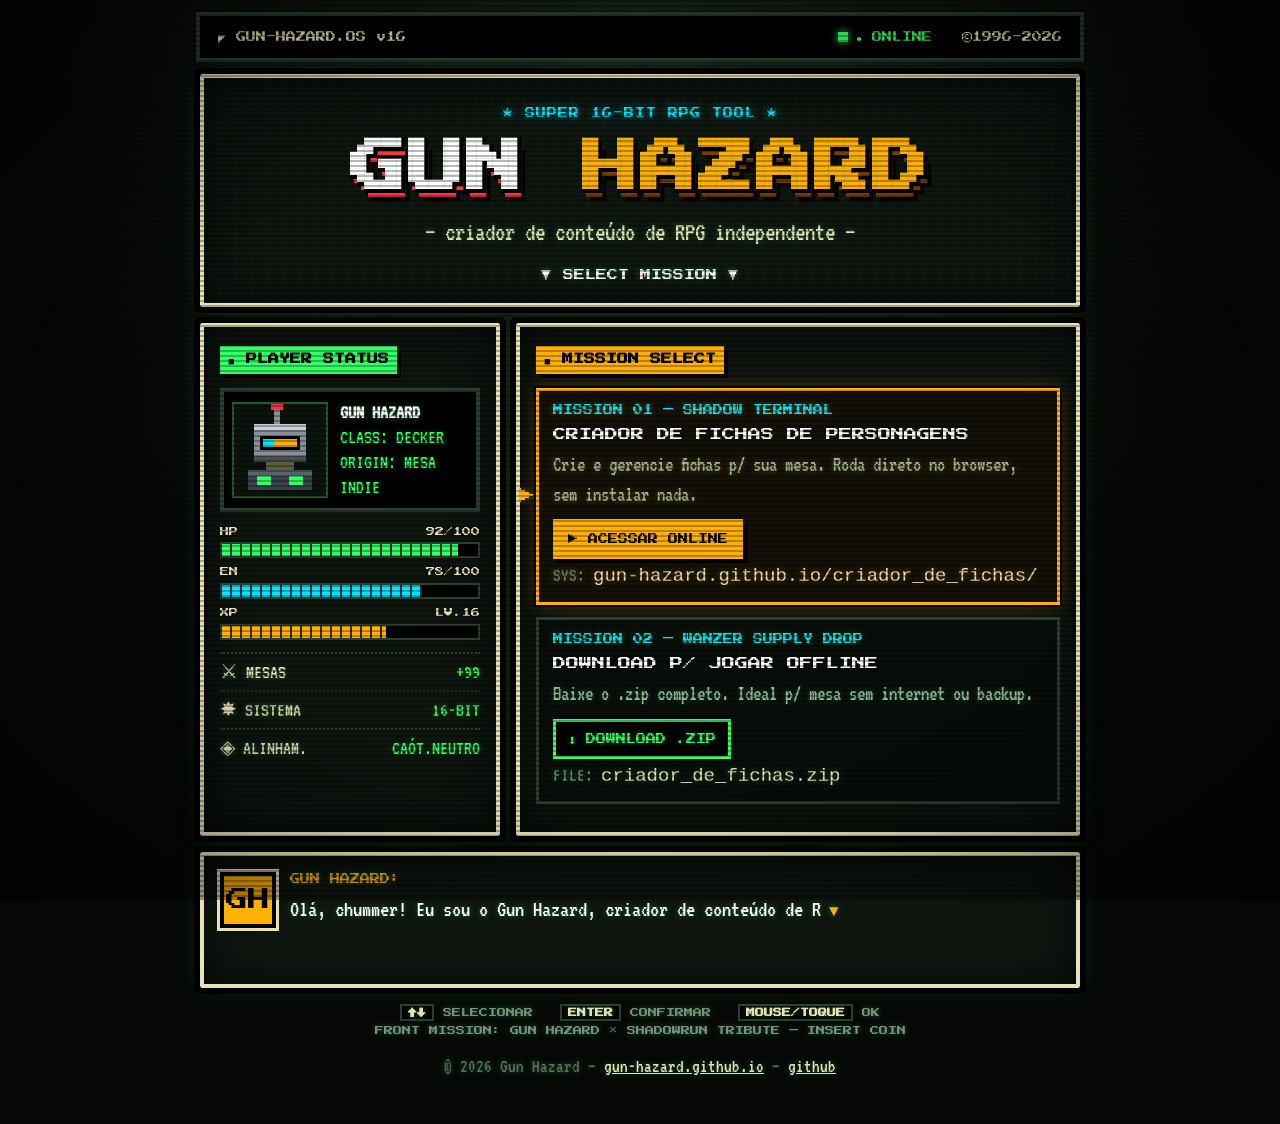
<file: index.html>
<!DOCTYPE html>
<html lang="pt-BR">
<head>
<meta charset="UTF-8" />
<meta name="viewport" content="width=device-width, initial-scale=1.0" />
<title>GUN HAZARD — RPG independente | MISSION SELECT</title>
<meta name="description" content="Gun Hazard — criador de conteúdo de RPG independente. Criador de Fichas: jogue online ou baixe o .zip" />
<link rel="preconnect" href="https://fonts.googleapis.com">
<link rel="preconnect" href="https://fonts.gstatic.com" crossorigin>
<link href="https://fonts.googleapis.com/css2?family=Press+Start+2P&family=VT323&display=swap" rel="stylesheet">
<style>
  :root{
    --bg:#060806;
    --panel:#0e150f;
    --panel2:#111a13;
    --green:#33ff66;
    --dim:#1d5c2f;
    --cyan:#00e5ff;
    --amber:#ffb000;
    --red:#ff3344;
    --paper:#e8e0b8;
    --line:#2a3f2e;
  }
  *{box-sizing:border-box;margin:0;padding:0}
  html{background:var(--bg)}
  body{
    font-family:'VT323',monospace;
    font-size:22px;
    line-height:1.4;
    color:var(--green);
    background:
      radial-gradient(ellipse at 50% 0%, #16251a 0%, var(--bg) 65%) fixed,
      var(--bg);
    min-height:100vh;
    image-rendering:pixelated;
    padding:16px 12px 40px;
    text-shadow:0 0 6px rgba(51,255,102,.35);
  }
  /* CRT overlays */
  body::before{
    content:"";
    position:fixed;inset:0;pointer-events:none;z-index:50;
    background:repeating-linear-gradient(
      to bottom,
      rgba(0,0,0,.28) 0px, rgba(0,0,0,.28) 2px,
      transparent 2px, transparent 5px
    );
    mix-blend-mode:multiply;
  }
  body::after{
    content:"";
    position:fixed;inset:0;pointer-events:none;z-index:51;
    background:radial-gradient(ellipse at center, transparent 55%, rgba(0,0,0,.55) 100%);
  }
  .wrap{max-width:880px;margin:0 auto;position:relative;z-index:1}
  .pix{
    background:var(--panel);
    border:4px solid var(--paper);
    outline:4px solid #000;
    box-shadow:0 0 0 6px #000, 0 0 24px rgba(51,255,102,.15), inset 0 0 40px rgba(0,0,0,.7);
    border-radius:2px;
  }
  /* HUD */
  .hud{
    display:flex;justify-content:space-between;align-items:center;gap:12px;
    padding:10px 14px;
    font-family:'Press Start 2P',monospace;
    font-size:10px;
    color:var(--paper);
    background:#000;
    border:4px solid #000;
    outline:4px solid var(--line);
    margin-bottom:16px;
    text-shadow:none;
  }
  .hud .online{color:var(--green)}
  .dot{display:inline-block;width:10px;height:10px;background:var(--green);margin-right:8px;animation:blink 1s steps(2) infinite;box-shadow:0 0 8px var(--green)}
  @keyframes blink{50%{opacity:0}}
  /* Title */
  .titlebox{text-align:center;padding:28px 18px 20px;margin-bottom:16px;position:relative;overflow:hidden}
  .titlebox::before{
    content:"";position:absolute;inset:0;opacity:.12;
    background-image:linear-gradient(#1d5c2f 1px, transparent 1px), linear-gradient(90deg, #1d5c2f 1px, transparent 1px);
    background-size:16px 16px;
    pointer-events:none;
  }
  .kicker{font-family:'Press Start 2P',monospace;font-size:10px;color:var(--cyan);letter-spacing:1px;margin-bottom:18px;text-shadow:0 0 8px rgba(0,229,255,.6)}
  h1{
    font-family:'Press Start 2P',monospace;
    font-size:clamp(28px,7vw,56px);
    line-height:1.1;
    color:#fff;
    text-shadow:
      0 4px 0 #000,
      4px 4px 0 #000,
      4px 0 0 #000,
      0 0 0 #000,
      4px 8px 0 var(--red),
      8px 12px 0 #000;
    letter-spacing:2px;
    margin-bottom:6px;
  }
  h1 .alt{color:var(--amber);text-shadow:0 4px 0 #000,4px 4px 0 #000,4px 8px 0 #7a3a00,8px 12px 0 #000}
  .sub{color:var(--paper);font-size:26px;margin-top:14px}
  .press{font-family:'Press Start 2P',monospace;font-size:11px;color:#fff;margin-top:18px;animation:blink 1.1s steps(2) infinite}
  /* Grid */
  .grid{display:grid;grid-template-columns:300px 1fr;gap:16px;margin-bottom:16px}
  @media(max-width:700px){.grid{grid-template-columns:1fr}}
  .panel{padding:16px}
  .panel h2{
    font-family:'Press Start 2P',monospace;font-size:11px;
    color:#000;background:var(--green);
    display:inline-block;padding:6px 8px;margin-bottom:14px;
    box-shadow:4px 4px 0 #000;
    text-shadow:none;
  }
  .panel h2.amber{background:var(--amber)}
  .panel h2.cyan{background:var(--cyan)}
  .portrait{
    background:#000;border:4px solid var(--line);
    padding:8px;display:flex;gap:12px;align-items:center;margin-bottom:14px;
  }
  .portrait svg{width:96px;height:96px;flex-shrink:0;background:#0a1a0f;border:2px solid var(--dim);image-rendering:pixelated}
  .pinfo{font-size:20px;line-height:1.25}
  .pinfo b{color:#fff}
  .bar{margin:8px 0}
  .bar label{font-family:'Press Start 2P',monospace;font-size:9px;color:var(--paper);display:flex;justify-content:space-between;margin-bottom:4px;text-shadow:none}
  .track{background:#000;border:2px solid var(--line);height:16px;position:relative}
  .fill{height:100%;image-rendering:pixelated}
  .fill.hp{width:92%;background:repeating-linear-gradient(90deg,var(--green) 0 8px,#0a3a18 8px 10px)}
  .fill.en{width:78%;background:repeating-linear-gradient(90deg,var(--cyan) 0 8px,#0a2f3a 8px 10px)}
  .fill.xp{width:64%;background:repeating-linear-gradient(90deg,var(--amber) 0 8px,#3a260a 8px 10px)}
  .stats{list-style:none;margin-top:12px;font-size:20px;color:var(--paper)}
  .stats li{border-top:2px dotted var(--line);padding:4px 0;display:flex;justify-content:space-between}
  .stats li span:last-child{color:var(--green)}
  /* Mission select */
  .mission{
    display:block;text-decoration:none;color:inherit;
    border:3px solid var(--line);background:#080d09;
    padding:12px 12px 12px 14px;margin-bottom:12px;
    position:relative;cursor:pointer;
  }
  .mission .num{font-family:'Press Start 2P',monospace;font-size:10px;color:var(--cyan);margin-bottom:8px}
  .mission .t{font-family:'Press Start 2P',monospace;font-size:13px;color:#fff;line-height:1.5;margin-bottom:6px;text-shadow:none}
  .mission .d{font-size:21px;color:#9db8a0}
  .mission .go{
    margin-top:10px;display:inline-block;
    font-family:'Press Start 2P',monospace;font-size:10px;
    padding:10px 12px;background:#000;border:3px solid var(--green);color:var(--green);
  }
  .mission.sel, .mission:hover{
    border-color:var(--amber);background:#131007;
    box-shadow:0 0 0 2px #000, 0 0 18px rgba(255,176,0,.25);
    text-shadow:0 0 6px rgba(255,176,0,.4);
  }
  .mission.sel::before{
    content:"▶";position:absolute;left:-4px;top:50%;transform:translate(-100%,-50%);
    color:var(--amber);font-family:'Press Start 2P',monospace;font-size:16px;
    animation:blink .7s steps(2) infinite;
  }
  .mission.sel .go{background:var(--amber);border-color:var(--amber);color:#000;text-shadow:none;box-shadow:4px 4px 0 #000}
  .mission.dl.sel .go{background:var(--cyan);border-color:var(--cyan)}
  .mission.dl.sel{border-color:var(--cyan);box-shadow:0 0 0 2px #000,0 0 18px rgba(0,229,255,.25)}
  .mission.dl.sel::before{color:var(--cyan)}
  .sys{font-size:19px;color:#6e8a72;margin-top:4px}
  .sys code{color:var(--paper);word-break:break-all}
  /* dialogue */
  .dlg{padding:16px;display:flex;gap:14px;align-items:flex-start}
  .face{
    width:56px;height:56px;flex-shrink:0;background:var(--amber);border:4px solid #000;outline:3px solid var(--paper);
    display:flex;align-items:center;justify-content:center;
    font-family:'Press Start 2P',monospace;font-size:22px;color:#000;text-shadow:none;
  }
  .dlg .name{font-family:'Press Start 2P',monospace;font-size:10px;color:var(--amber);margin-bottom:8px}
  .dlg .text{font-size:23px;color:#fff;min-height:3.2em}
  .dlg .text::after{content:"▼";margin-left:8px;font-size:16px;color:var(--amber);animation:blink 1s steps(2) infinite}
  .hint{
    margin-top:16px;text-align:center;
    font-family:'Press Start 2P',monospace;font-size:9px;color:#7a8f7d;line-height:2;
  }
  .hint b{color:var(--paper);border:2px solid var(--line);padding:2px 6px;background:#000}
  footer{margin-top:14px;text-align:center;font-size:19px;color:#5a705e}
  footer a{color:var(--paper)}
</style>
</head>
<body>
<div class="wrap">

  <div class="hud">
    <div>◤ GUN-HAZARD.OS v16</div>
    <div><span class="dot"></span><span class="online">● ONLINE</span> &nbsp; ©1996-2026</div>
  </div>

  <div class="pix titlebox">
    <div class="kicker">★ SUPER 16-BIT RPG TOOL ★</div>
    <h1>GUN <span class="alt">HAZARD</span></h1>
    <div class="sub">— criador de conteúdo de RPG independente —</div>
    <div class="press">▼ SELECT MISSION ▼</div>
  </div>

  <div class="grid">
    <section class="pix panel">
      <h2>■ PLAYER STATUS</h2>
      <div class="portrait">
        <!-- pixel wanzer / runner portrait -->
        <svg viewBox="0 0 32 32" shape-rendering="crispEdges" aria-label="pixel mech">
          <rect x="0" y="0" width="32" height="32" fill="#0a140d"/>
          <rect x="14" y="1" width="2" height="6" fill="#8a8f98"/>
          <rect x="13" y="0" width="4" height="2" fill="#ff3344"/>
          <rect x="7" y="7" width="18" height="13" fill="#8a8f98"/>
          <rect x="7" y="7" width="18" height="2" fill="#c9ced6"/>
          <rect x="7" y="18" width="18" height="2" fill="#4a4e57"/>
          <rect x="9" y="11" width="14" height="5" fill="#000"/>
          <rect x="10" y="12" width="12" height="3" fill="#ffb000"/>
          <rect x="10" y="12" width="4" height="3" fill="#00e5ff"/>
          <rect x="11" y="20" width="10" height="3" fill="#5a5e3a"/>
          <rect x="5" y="23" width="22" height="7" fill="#3a3f4a"/>
          <rect x="5" y="23" width="22" height="2" fill="#5a6270"/>
          <rect x="8" y="25" width="5" height="3" fill="#33ff66"/>
          <rect x="19" y="25" width="5" height="3" fill="#33ff66"/>
        </svg>
        <div class="pinfo">
          <b>GUN HAZARD</b><br>
          CLASS: DECKER<br>
          ORIGIN: MESA INDIE
        </div>
      </div>
      <div class="bar"><label><span>HP</span><span>92/100</span></label><div class="track"><div class="fill hp"></div></div></div>
      <div class="bar"><label><span>EN</span><span>78/100</span></label><div class="track"><div class="fill en"></div></div></div>
      <div class="bar"><label><span>XP</span><span>LV.16</span></label><div class="track"><div class="fill xp"></div></div></div>
      <ul class="stats">
        <li><span>⚔ MESAS</span><span>+99</span></li>
        <li><span>✸ SISTEMA</span><span>16-BIT</span></li>
        <li><span>◈ ALINHAM.</span><span>CAÓT.NEUTRO</span></li>
      </ul>
    </section>

    <section class="pix panel">
      <h2 class="amber">■ MISSION SELECT</h2>

      <a id="m1" class="mission sel" href="https://gun-hazard.github.io/criador_de_fichas/">
        <div class="num">MISSION 01 — SHADOW TERMINAL</div>
        <div class="t">CRIADOR DE FICHAS DE PERSONAGENS</div>
        <div class="d">Crie e gerencie fichas p/ sua mesa. Roda direto no browser, sem instalar nada.</div>
        <span class="go">▶ ACESSAR ONLINE</span>
        <div class="sys">SYS: <code>gun-hazard.github.io/criador_de_fichas/</code></div>
      </a>

      <a id="m2" class="mission dl" href="https://gun-hazard.github.io/criador_de_fichas.zip" download>
        <div class="num">MISSION 02 — WANZER SUPPLY DROP</div>
        <div class="t">DOWNLOAD P/ JOGAR OFFLINE</div>
        <div class="d">Baixe o .zip completo. Ideal p/ mesa sem internet ou backup.</div>
        <span class="go">⬇ DOWNLOAD .ZIP</span>
        <div class="sys">FILE: <code>criador_de_fichas.zip</code></div>
      </a>
    </section>
  </div>

  <div class="pix dlg">
    <div class="face">GH</div>
    <div style="flex:1">
      <div class="name">GUN HAZARD:</div>
      <div class="text" id="type"></div>
    </div>
  </div>

  <div class="hint">
    <b>↑↓</b> SELECIONAR &nbsp; <b>ENTER</b> CONFIRMAR &nbsp; <b>MOUSE/TOQUE</b> OK<br>
    FRONT MISSION: GUN HAZARD × SHADOWRUN TRIBUTE — INSERT COIN
  </div>

  <footer>
    © <span id="ano">2026</span> Gun Hazard — <a href="https://gun-hazard.github.io/">gun-hazard.github.io</a> —
    <a href="https://github.com/gun-hazard">github</a>
  </footer>

</div>

<script>
  document.getElementById('ano').textContent = new Date().getFullYear();

  // typewriter NPC
  const msg = "Olá, chummer! Eu sou o Gun Hazard, criador de conteúdo de RPG independente. Escolha sua missão: acesse o Criador de Fichas online ou baixe o .zip para levar na mochila.";
  const el = document.getElementById('type');
  let i = 0;
  (function type(){
    if(i <= msg.length){
      el.textContent = msg.slice(0, i++);
      setTimeout(type, 18);
    }
  })();

  // menu select: mouse + teclado estilo SNES
  const missions = [document.getElementById('m1'), document.getElementById('m2')];
  let sel = 0;
  function blip(f){ try{
    const ctx = blip.ctx || (blip.ctx = new (window.AudioContext||window.webkitAudioContext)());
    const o = ctx.createOscillator(), g = ctx.createGain();
    o.type='square'; o.frequency.value=f||440;
    g.gain.value=0.04; o.connect(g); g.connect(ctx.destination);
    o.start(); o.stop(ctx.currentTime+0.07);
  }catch(e){} }
  function setSel(n){
    sel = (n + missions.length) % missions.length;
    missions.forEach((m,k)=>m.classList.toggle('sel', k===sel));
    blip(sel===0?520:340);
  }
  missions.forEach((m,k)=>{
    m.addEventListener('mouseenter', ()=>{
      if(sel!==k){ sel=k; missions.forEach((x,j)=>x.classList.toggle('sel', j===sel)); blip(660); }
    });
  });
  document.addEventListener('keydown', e=>{
    if(e.key==='ArrowDown'||e.key==='ArrowRight'){ e.preventDefault(); setSel(sel+1); }
    if(e.key==='ArrowUp'||e.key==='ArrowLeft'){ e.preventDefault(); setSel(sel-1); }
    if(e.key==='Enter'){ blip(880); window.location.href = missions[sel].href; }
  });
</script>
</body>
</html>
</file>
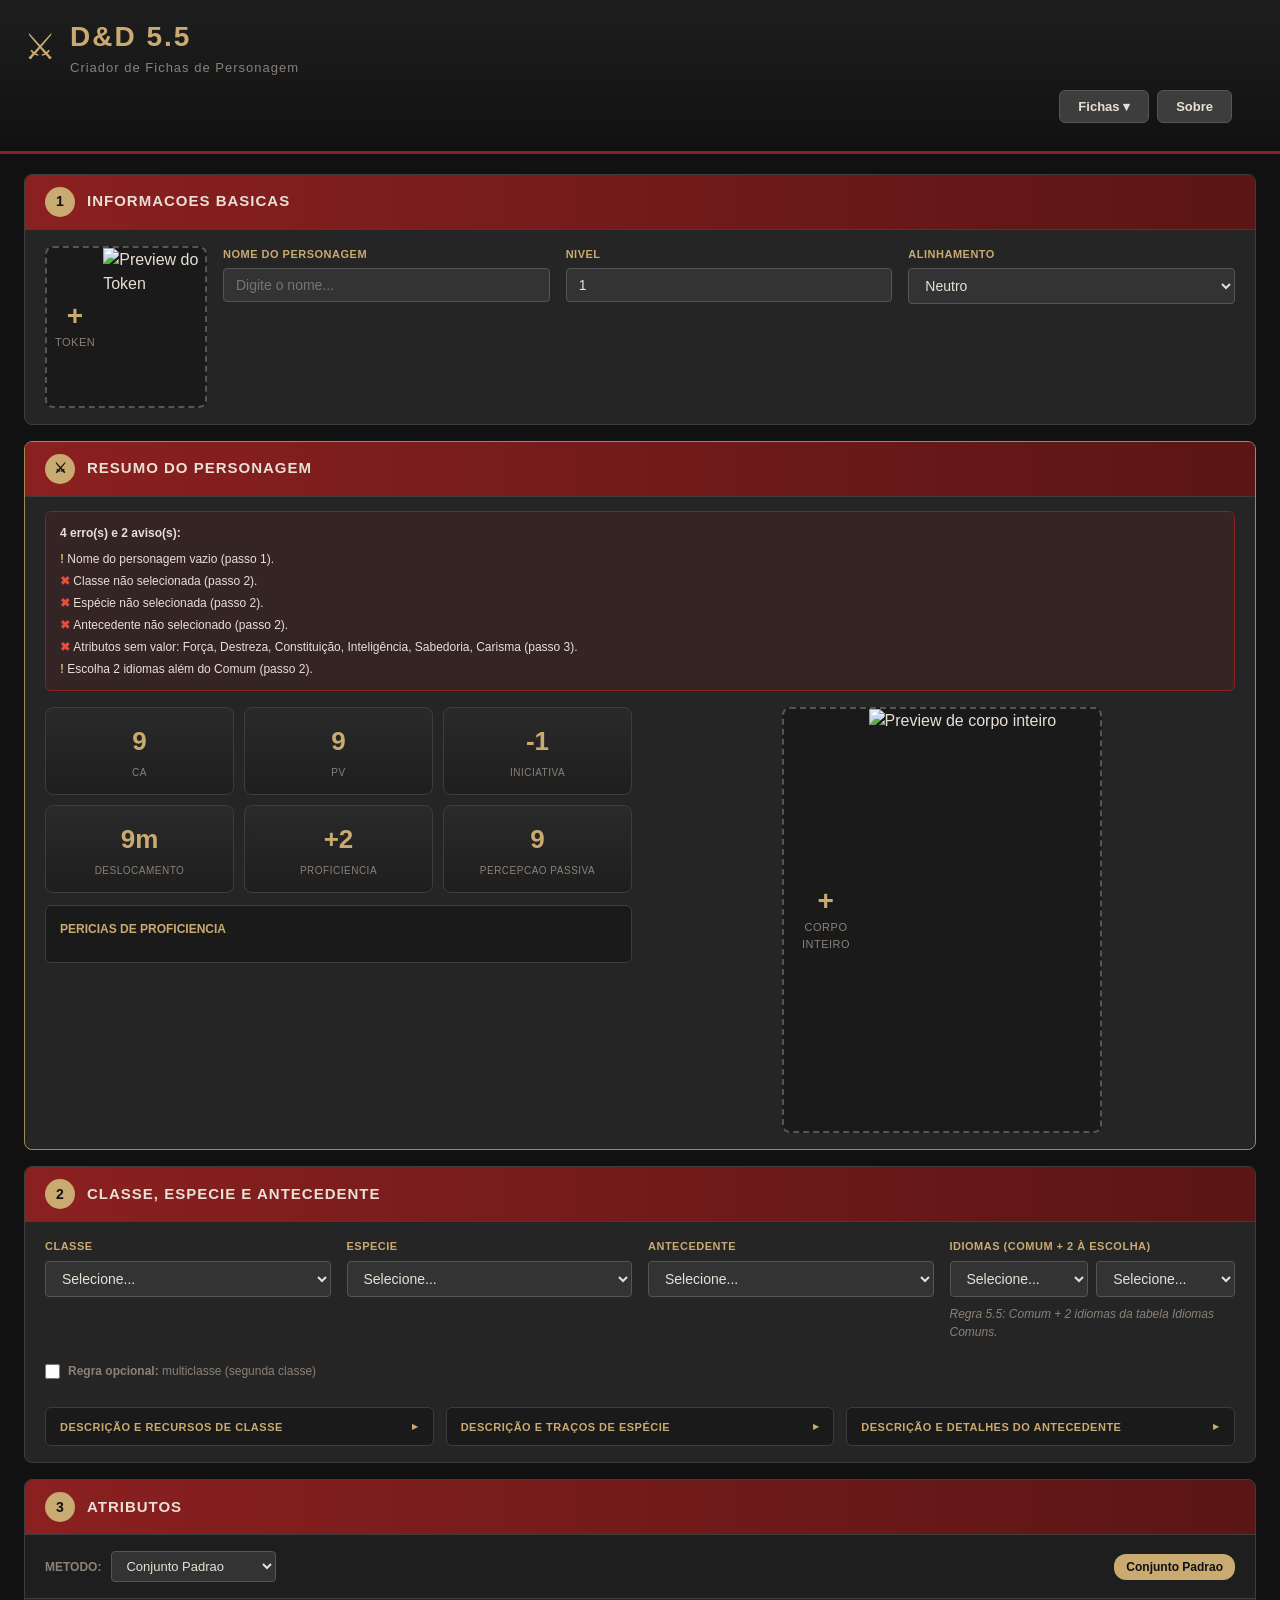
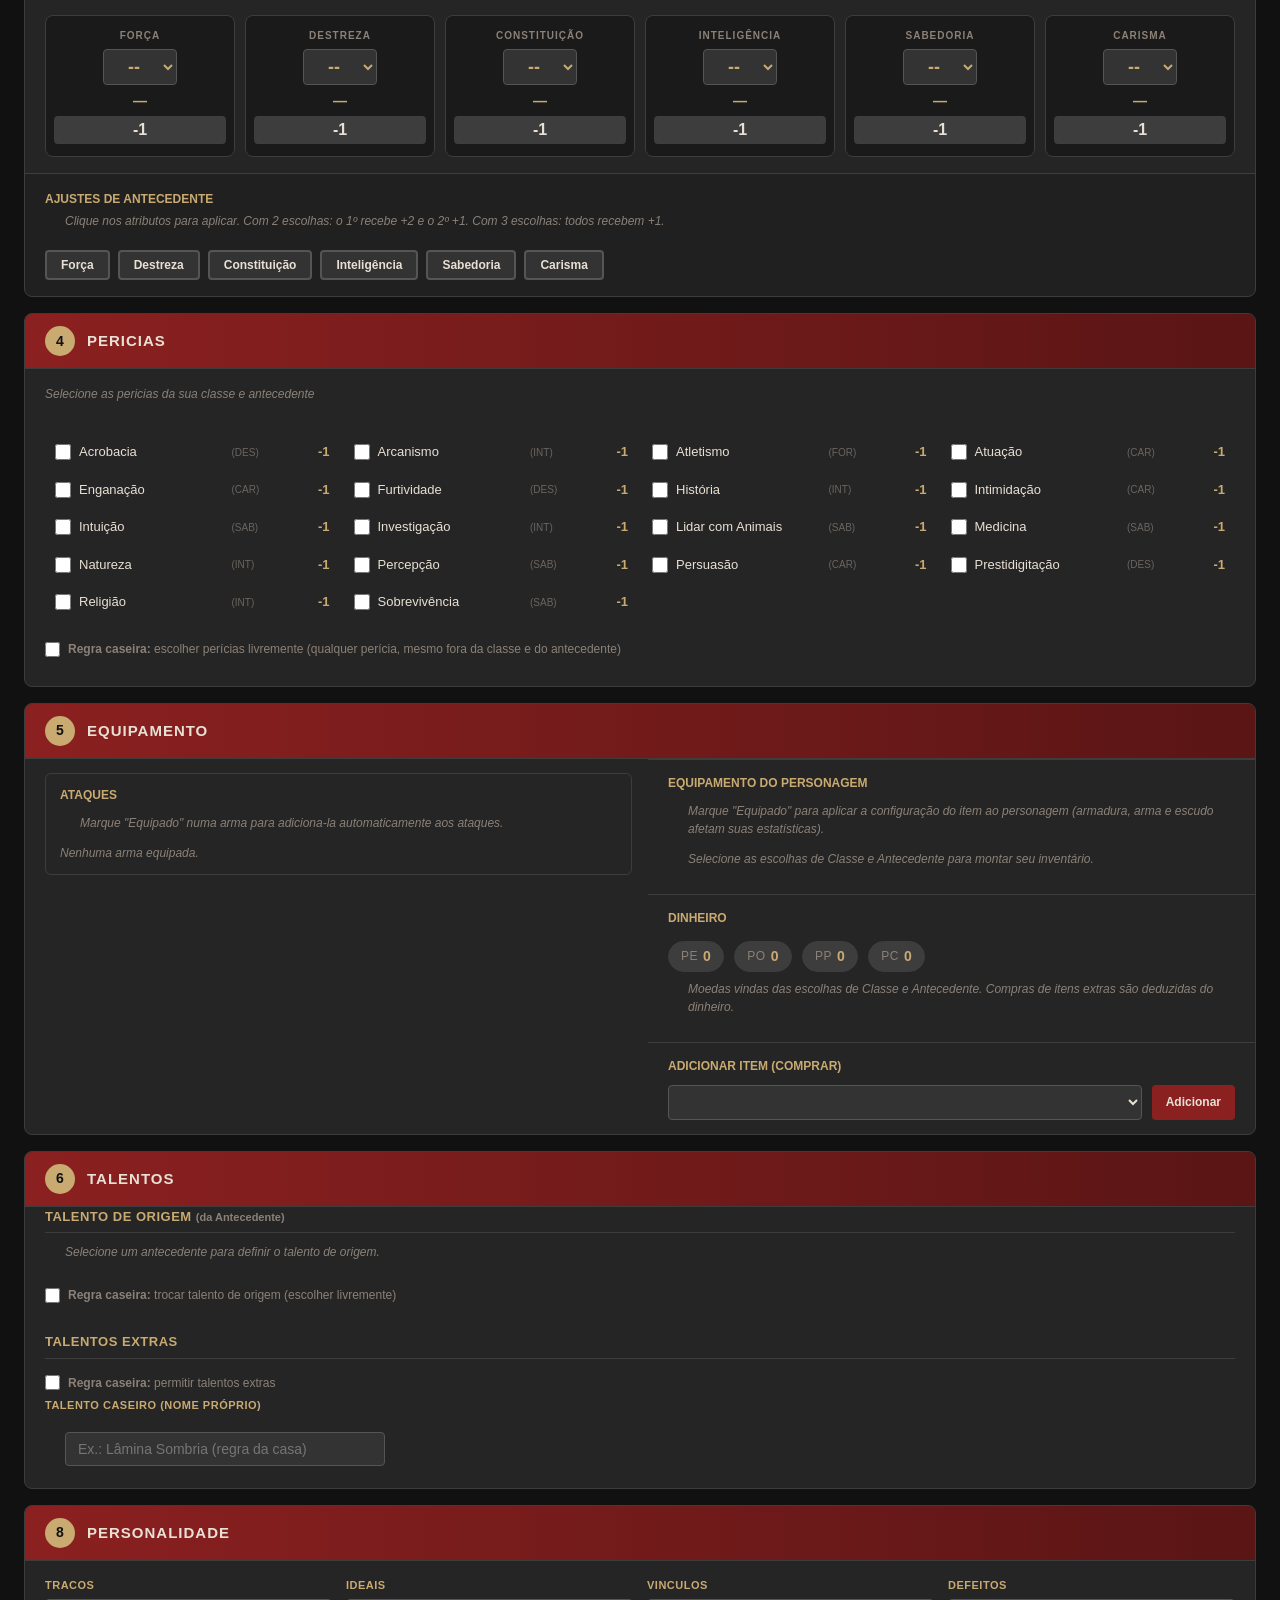
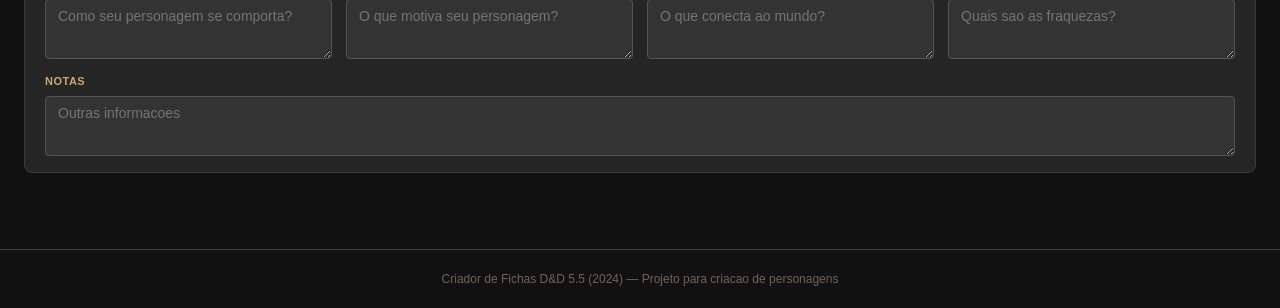
<file: criador_de_fichas/index.html>
<!DOCTYPE html>
<html lang="pt-BR">
<head>
    <meta charset="UTF-8">
    <meta name="viewport" content="width=device-width, initial-scale=1.0">
    <title>D&D 5.5 - Criador de Fichas</title>
    <link rel="stylesheet" href="style.css">
</head>
<body>
    <header>
        <div class="header-content">
            <div class="logo">
                <span class="logo-icon">&#x2694;</span>
                <div>
                    <h1>D&D 5.5</h1>
                    <p class="subtitle">Criador de Fichas de Personagem</p>
                </div>
            </div>
            <nav class="navbar">
                <div class="nav-dropdown">
                    <button id="fichasBtn" class="nav-btn" type="button">Fichas &#9662;</button>
                    <div id="fichasMenu" class="nav-menu" hidden>
                        <button id="exportFoundry" type="button">Exportar FoundryVTT</button>
                        <button id="exportPDF" type="button">Exportar PDF</button>
                        <button id="previewPrint" type="button">Pré-visualizar</button>
                        <button id="saveCharacter" type="button">Salvar Personagem</button>
                        <button id="loadCharacter" type="button">Carregar Personagem</button>
                        <button id="undoBtn" type="button">Desfazer</button>
                        <button id="redoBtn" type="button">Refazer</button>
                    </div>
                </div>
                <button id="aboutBtn" class="nav-btn" type="button">Sobre</button>
            </nav>
        </div>
        <div id="aboutModal" class="modal-overlay" hidden>
            <div class="modal-box">
                <h3>Sobre</h3>
                <p>Criador de Fichas Masmorras e Dragões.<br>
                Com compatível com 5.5E.<br>
                Desenvolvido por Cristiano "Gun_Hazard".<br>
                Sob licença Apache 2.0</p>
                <button id="aboutClose" class="btn btn-gold" type="button">Fechar</button>
            </div>
        </div>
    </header>

    <main>
        <!-- Passo 1: Informacoes Basicas -->
        <section class="step">
            <div class="step-header">
                <span class="step-number">1</span>
                <h2>Informacoes Basicas</h2>
            </div>
            <div class="basic-split">
                <div class="token-upload" id="tokenUpload" title="Clique para escolher a imagem do Token (quadrado). Clique na imagem para amplia-la.">
                    <input type="file" id="tokenFile" accept="image/*" hidden>
                    <div class="token-upload-placeholder" id="tokenPlaceholder"><span class="token-plus">+</span><span class="token-label">Token</span></div>
                    <img id="tokenPreview" class="token-upload-preview" alt="Preview do Token" hidden>
                </div>
                <div class="form-grid">
                    <div class="form-group">
                        <label for="charName">Nome do Personagem</label>
                        <input type="text" id="charName" placeholder="Digite o nome...">
                    </div>
                    <div class="form-group">
                        <label for="charLevel">Nivel</label>
                        <input type="number" id="charLevel" min="1" max="20" value="1">
                    </div>
                <div class="form-group">
                    <label for="charAlignment">Alinhamento</label>
                    <select id="charAlignment">
                        <option value="Ordeiro e Bom">Ordeiro e Bom</option>
                        <option value="Neutro e Bom">Neutro e Bom</option>
                        <option value="Caotico e Bom">Caotico e Bom</option>
                        <option value="Ordeiro e Neutro">Ordeiro e Neutro</option>
                        <option value="Neutro" selected>Neutro</option>
                        <option value="Caotico e Neutro">Caotico e Neutro</option>
                        <option value="Ordeiro e Mau">Ordeiro e Mau</option>
                        <option value="Neutro e Mau">Neutro e Mau</option>
                        <option value="Caotico e Mau">Caotico e Mau</option>
                    </select>
                </div>
                </div>
            </div>
        </section>

        <!-- Resumo -->
        <section class="step summary-section">
            <div class="step-header">
                <span class="step-number">&#9876;</span>
                <h2>Resumo do Personagem</h2>
            </div>
            <div id="validationBox" class="validation-box"></div>
            <div class="summary-split">
                <div class="summary-left">
                    <div class="summary-grid">
                        <div class="stat-card">
                            <span class="stat-value" id="summaryCA">10</span>
                            <span class="stat-label">CA</span>
                        </div>
                        <div class="stat-card">
                            <span class="stat-value" id="summaryHP">10</span>
                            <span class="stat-label">PV</span>
                        </div>
                        <div class="stat-card">
                            <span class="stat-value" id="summaryInit">+0</span>
                            <span class="stat-label">Iniciativa</span>
                        </div>
                        <div class="stat-card">
                            <span class="stat-value" id="summarySpeed">9m</span>
                            <span class="stat-label">Deslocamento</span>
                        </div>
                        <div class="stat-card">
                            <span class="stat-value" id="summaryProf">+2</span>
                            <span class="stat-label">Proficiencia</span>
                        </div>
                        <div class="stat-card">
                            <span class="stat-value" id="summaryPassive">10</span>
                            <span class="stat-label">Percepcao Passiva</span>
                        </div>
                    </div>
                    <div class="selected-skills-box">
                        <h3>Pericias de Proficiencia</h3>
                        <ul id="selectedSkillsList"></ul>
                    </div>
                </div>
                <div class="summary-right">
                    <div class="fullbody-upload" id="fullBodyUpload" title="Clique para escolher a imagem de corpo inteiro. Clique na imagem para amplia-la.">
                        <input type="file" id="fullBodyFile" accept="image/*" hidden>
                        <div class="fullbody-placeholder" id="fullBodyPlaceholder"><span class="token-plus">+</span><span class="token-label">Corpo inteiro</span></div>
                        <img id="fullBodyPreview" class="fullbody-preview" alt="Preview de corpo inteiro" hidden>
                    </div>
                </div>
            </div>
        </section>

        <!-- Passo 2: Classe, Especie e Antecedente -->
        <section class="step">
            <div class="step-header">
                <span class="step-number">2</span>
                <h2>Classe, Especie e Antecedente</h2>
            </div>
            <div class="form-grid">
                <div class="form-group">
                    <label for="charClass">Classe</label>
                    <select id="charClass">
                        <option value="">Selecione...</option>
                    </select>
                </div>
                <div class="form-group" id="subclassGroup" style="display:none;">
                    <label for="charSubclass">Subclasse</label>
                    <select id="charSubclass"></select>
                </div>
                <div class="form-group">
                    <label for="charSpecies">Especie</label>
                    <select id="charSpecies">
                        <option value="">Selecione...</option>
                    </select>
                </div>
                <div class="form-group" id="subraceGroup" style="display:none;">
                    <label for="charSubrace">Subespécie</label>
                    <select id="charSubrace"></select>
                </div>
                <div class="form-group">
                    <label for="charBackground">Antecedente</label>
                    <select id="charBackground">
                        <option value="">Selecione...</option>
                    </select>
                </div>
                <div class="form-group">
                    <label for="charLanguages1">Idiomas (Comum + 2 à escolha)</label>
                    <div class="lang-row">
                        <select id="charLanguages1"></select>
                        <select id="charLanguages2"></select>
                    </div>
                    <p class="description">Regra 5.5: Comum + 2 idiomas da tabela Idiomas Comuns.</p>
                </div>
            </div>
            <div class="feat-block" id="multiclassBlock">
                <label class="feat-panel-toggle">
                    <input type="checkbox" id="multiclassToggle">
                    <span><strong>Regra opcional:</strong> multiclasse (segunda classe)</span>
                </label>
                <div id="multiclassBox" style="display:none;">
                    <div class="form-grid">
                        <div class="form-group">
                            <label for="charClass2">Segunda classe</label>
                            <select id="charClass2">
                                <option value="">Selecione...</option>
                            </select>
                        </div>
                        <div class="form-group">
                            <label for="charLevel2">Nível da segunda classe</label>
                            <input type="number" id="charLevel2" min="1" max="19" value="1">
                        </div>
                        <div class="form-group" id="subclassGroup2" style="display:none;">
                            <label for="charSubclass2">Subclasse (2ª classe)</label>
                            <select id="charSubclass2"></select>
                        </div>
                    </div>
                    <p class="hint" id="multiclassHint"></p>
                </div>
            </div>
            <div class="detail-grid">
                <div class="detail-box collapse-box" id="classBox">
                    <button type="button" class="collapse-header" aria-expanded="false">
                        <span class="collapse-title">Descrição e Recursos de Classe</span>
                        <span class="collapse-chevron" aria-hidden="true"></span>
                    </button>
                    <div class="collapse-body">
                        <p class="description" id="classDesc"></p>
                        <div id="classFeatures" class="detail-list"></div>
                        <div id="subclassFeatures" class="detail-list"></div>
                        <p class="detail-meta" id="classMeta"></p>
                    </div>
                </div>
                <div class="detail-box collapse-box" id="classBox2" style="display:none;">
                    <button type="button" class="collapse-header" aria-expanded="false">
                        <span class="collapse-title">Segunda Classe (multiclasse)</span>
                        <span class="collapse-chevron" aria-hidden="true"></span>
                    </button>
                    <div class="collapse-body">
                        <p class="description" id="classDesc2"></p>
                        <div id="classFeatures2" class="detail-list"></div>
                        <div id="subclassFeatures2" class="detail-list"></div>
                        <p class="detail-meta" id="classMeta2"></p>
                    </div>
                </div>
                <div class="detail-box collapse-box" id="speciesBox">
                    <button type="button" class="collapse-header" aria-expanded="false">
                        <span class="collapse-title">Descrição e Traços de Espécie</span>
                        <span class="collapse-chevron" aria-hidden="true"></span>
                    </button>
                    <div class="collapse-body">
                        <p class="description" id="speciesDesc"></p>
                        <div id="speciesTraits" class="detail-list"></div>
                        <p class="detail-meta" id="speciesMeta"></p>
                    </div>
                </div>
                <div class="detail-box collapse-box" id="bgBox">
                    <button type="button" class="collapse-header" aria-expanded="false">
                        <span class="collapse-title">Descrição e Detalhes do Antecedente</span>
                        <span class="collapse-chevron" aria-hidden="true"></span>
                    </button>
                    <div class="collapse-body">
                        <p class="description" id="bgDesc"></p>
                        <div id="bgDetails" class="detail-list"></div>
                    </div>
                </div>
            </div>
        </section>

        <!-- Passo 3: Atributos -->
        <section class="step">
            <div class="step-header">
                <span class="step-number">3</span>
                <h2>Atributos</h2>
            </div>
            <div class="method-selector">
                <label>Metodo:</label>
                <select id="attrMethod">
                    <option value="standard">Conjunto Padrao</option>
                    <option value="pointbuy">Custo de Pontos (27)</option>
                    <option value="roll">Rolar 4d6</option>
                </select>
                <button id="rollBtn" class="btn-small" style="display:none;">Rolar</button>
                <span id="pointsLeft" class="points-badge">Conjunto Padrao</span>
            </div>

            <div class="attributes-grid" id="attributesGrid"></div>

            <div class="attr-bonuses-section">
                <h3>Ajustes de Antecedente</h3>
                <p class="hint">Clique nos atributos para aplicar. Com 2 escolhas: o 1º recebe +2 e o 2º +1. Com 3 escolhas: todos recebem +1.</p>
                <div id="attrBonuses" class="bonus-buttons"></div>
            </div>
        </section>

        <!-- Passo 4: Pericias -->
        <section class="step">
            <div class="step-header">
                <span class="step-number">4</span>
                <h2>Pericias</h2>
            </div>
            <p class="hint" id="skillsHint">Selecione as pericias da sua classe e antecedente</p>
            <div class="skills-grid" id="skillsGrid"></div>
            <div class="feat-block">
                <label class="feat-panel-toggle">
                    <input type="checkbox" id="freeSkillsToggle">
                    <span><strong>Regra caseira:</strong> escolher perícias livremente (qualquer perícia, mesmo fora da classe e do antecedente)</span>
                </label>
            </div>
        </section>

        <!-- Passo 5: Equipamento -->
        <section class="step">
            <div class="step-header">
                <span class="step-number">5</span>
                <h2>Equipamento</h2>
            </div>
            <div class="equipment-split">
            <div class="equipment-side">
                <div class="equipment-section attacks-panel">
                    <h3>Ataques</h3>
                    <p class="hint" id="attacksHint">Marque "Equipado" numa arma para adiciona-la automaticamente aos ataques.</p>
                    <div id="attacksList" class="attacks-list"></div>
                </div>
            </div>
            <div class="equipment-main">
            <div class="equipment-section" id="classEquipBox" style="display:none;">
                <h3>Equipamento Inicial — Classe</h3>
                <div id="classEquipmentChoices"></div>
            </div>
            <div class="equipment-section" id="bgEquipBox" style="display:none;">
                <h3>Equipamento Inicial — Antecedente</h3>
                <div id="bgEquipmentChoices"></div>
            </div>
            <div class="equipment-section">
                <h3>Equipamento do Personagem</h3>
                <p class="hint" id="inventoryHint">Marque "Equipado" para aplicar a configuração do item ao personagem (armadura, arma e escudo afetam suas estatísticas).</p>
                <div id="inventoryList" class="inventory-list"></div>
            </div>
            <div class="equipment-section" id="moneyBox">
                <h3>Dinheiro</h3>
                <div class="money-row">
                    <span class="coin">PE <b id="moneyPE">0</b></span>
                    <span class="coin">PO <b id="moneyPO">0</b></span>
                    <span class="coin">PP <b id="moneyPP">0</b></span>
                    <span class="coin">PC <b id="moneyPC">0</b></span>
                </div>
                <p class="hint" id="moneyHint">Moedas vindas das escolhas de Classe e Antecedente. Compras de itens extras são deduzidas do dinheiro.</p>
            </div>
            <div class="equipment-section">
                <h3>Adicionar Item (comprar)</h3>
                <div class="item-add-row">
                    <select id="itemSelect"></select>
                    <button id="addItemBtn" class="btn-small">Adicionar</button>
                </div>
            </div>
            <div class="equipment-section" id="extraEquipBox" style="display:none;">
                <h3>Itens Adicionais</h3>
                <ul class="equip-list" id="extraEquipmentList"></ul>
            </div>
            </div>
            </div>
        </section>

        <!-- Passo 6: Talentos -->
        <section class="step" id="featsStep" style="display:none;">
            <div class="step-header">
                <span class="step-number">6</span>
                <h2>Talentos</h2>
            </div>
            <div class="feat-block">
                <h3>Talento de Origem <span class="feat-block-sub">(da Antecedente)</span></h3>
                <div id="originFeatCard" class="detail-card"></div>
                <label class="feat-panel-toggle">
                    <input type="checkbox" id="originSwapToggle">
                    <span><strong>Regra caseira:</strong> trocar talento de origem (escolher livremente)</span>
                </label>
                <div id="originFeatPicker" class="feat-picker" style="display:none;"></div>
            </div>
            <div class="feat-block" id="asiBlock" style="display:none;">
                <h3>Melhorias de Atributo <span class="feat-block-sub">(por nível de classe)</span></h3>
                <p class="hint">A cada nível indicado escolha: +2 em um atributo (máx. 20) ou um talento. No nível 19, apenas Dádiva Épica.</p>
                <div id="asiList"></div>
            </div>
            <div class="feat-block">
                <h3>Talentos Extras</h3>
                <label class="feat-panel-toggle">
                    <input type="checkbox" id="extraAllowedToggle">
                    <span><strong>Regra caseira:</strong> permitir talentos extras</span>
                </label>
                <div id="extrasInner">
                    <p class="hint">Escolha por categoria — clique na categoria para expandir e marque os talentos. Apenas os selecionados aparecem na ficha.</p>
                    <div id="extrasPicker" class="feat-picker"></div>
                    <div id="featsChosen" class="feats-chosen empty"></div>
                </div>
                <div class="form-group">
                    <label for="featsHomebrew">Talento caseiro (nome próprio)</label>
                    <input type="text" id="featsHomebrew" placeholder="Ex.: Lâmina Sombria (regra da casa)">
                </div>
            </div>
        </section>

        <!-- Passo 7: Magias (apenas classes conjuradoras) -->
        <section class="step" id="spellsStep" style="display:none;">
            <div class="step-header">
                <span class="step-number">7</span>
                <h2>Magias</h2>
            </div>
            <div class="spell-stats" id="spellStats"></div>
            <div class="spell-slots" id="spellSlotsBox"></div>
            <p class="spell-count" id="spellsHint">Marque os truques e as magias preparadas/conhecidas — clique na categoria para expandir. Apenas as selecionadas aparecem na ficha; remova pelo chip abaixo.</p>
            <div class="spells-split">
            <div class="spells-main">
            <div class="spells-columns" id="spellsColumns"></div>
            <div id="spellsChosen" class="feats-chosen empty"></div>
            </div>
            <div class="spells-side">
                <div class="equipment-section attacks-panel">
                    <h3>Magias de Ataque</h3>
                    <p class="hint" id="attackSpellsHint">Magias selecionadas que exigem jogada de ataque.</p>
                    <div id="attackSpellsList" class="attacks-list"></div>
                </div>
            </div>
            </div>
        </section>

        <!-- Passo 8: Personalidade -->
        <section class="step">
            <div class="step-header">
                <span class="step-number">8</span>
                <h2>Personalidade</h2>
            </div>
            <div class="personality-grid">
                <div class="form-group">
                    <label for="personality">Tracos</label>
                    <textarea id="personality" rows="2" placeholder="Como seu personagem se comporta?"></textarea>
                </div>
                <div class="form-group">
                    <label for="ideals">Ideais</label>
                    <textarea id="ideals" rows="2" placeholder="O que motiva seu personagem?"></textarea>
                </div>
                <div class="form-group">
                    <label for="bonds">Vinculos</label>
                    <textarea id="bonds" rows="2" placeholder="O que conecta ao mundo?"></textarea>
                </div>
                <div class="form-group">
                    <label for="flaws">Defeitos</label>
                    <textarea id="flaws" rows="2" placeholder="Quais sao as fraquezas?"></textarea>
                </div>
                <div class="form-group full-width">
                    <label for="notes">Notas</label>
                    <textarea id="notes" rows="2" placeholder="Outras informacoes"></textarea>
                </div>
            </div>
        </section>

    </main>

    <footer>
        <p>Criador de Fichas D&D 5.5 (2024) &mdash; Projeto para criacao de personagens</p>
    </footer>

    <input type="file" id="fileInput" accept=".json" style="display:none;">
    <input type="file" id="pdfTemplateInput" accept=".pdf" style="display:none;">
    <script src="pdf-lib.min.js"></script>
    <script src="data.js"></script>
    <script src="script.js"></script>
</body>
</html>
</file>
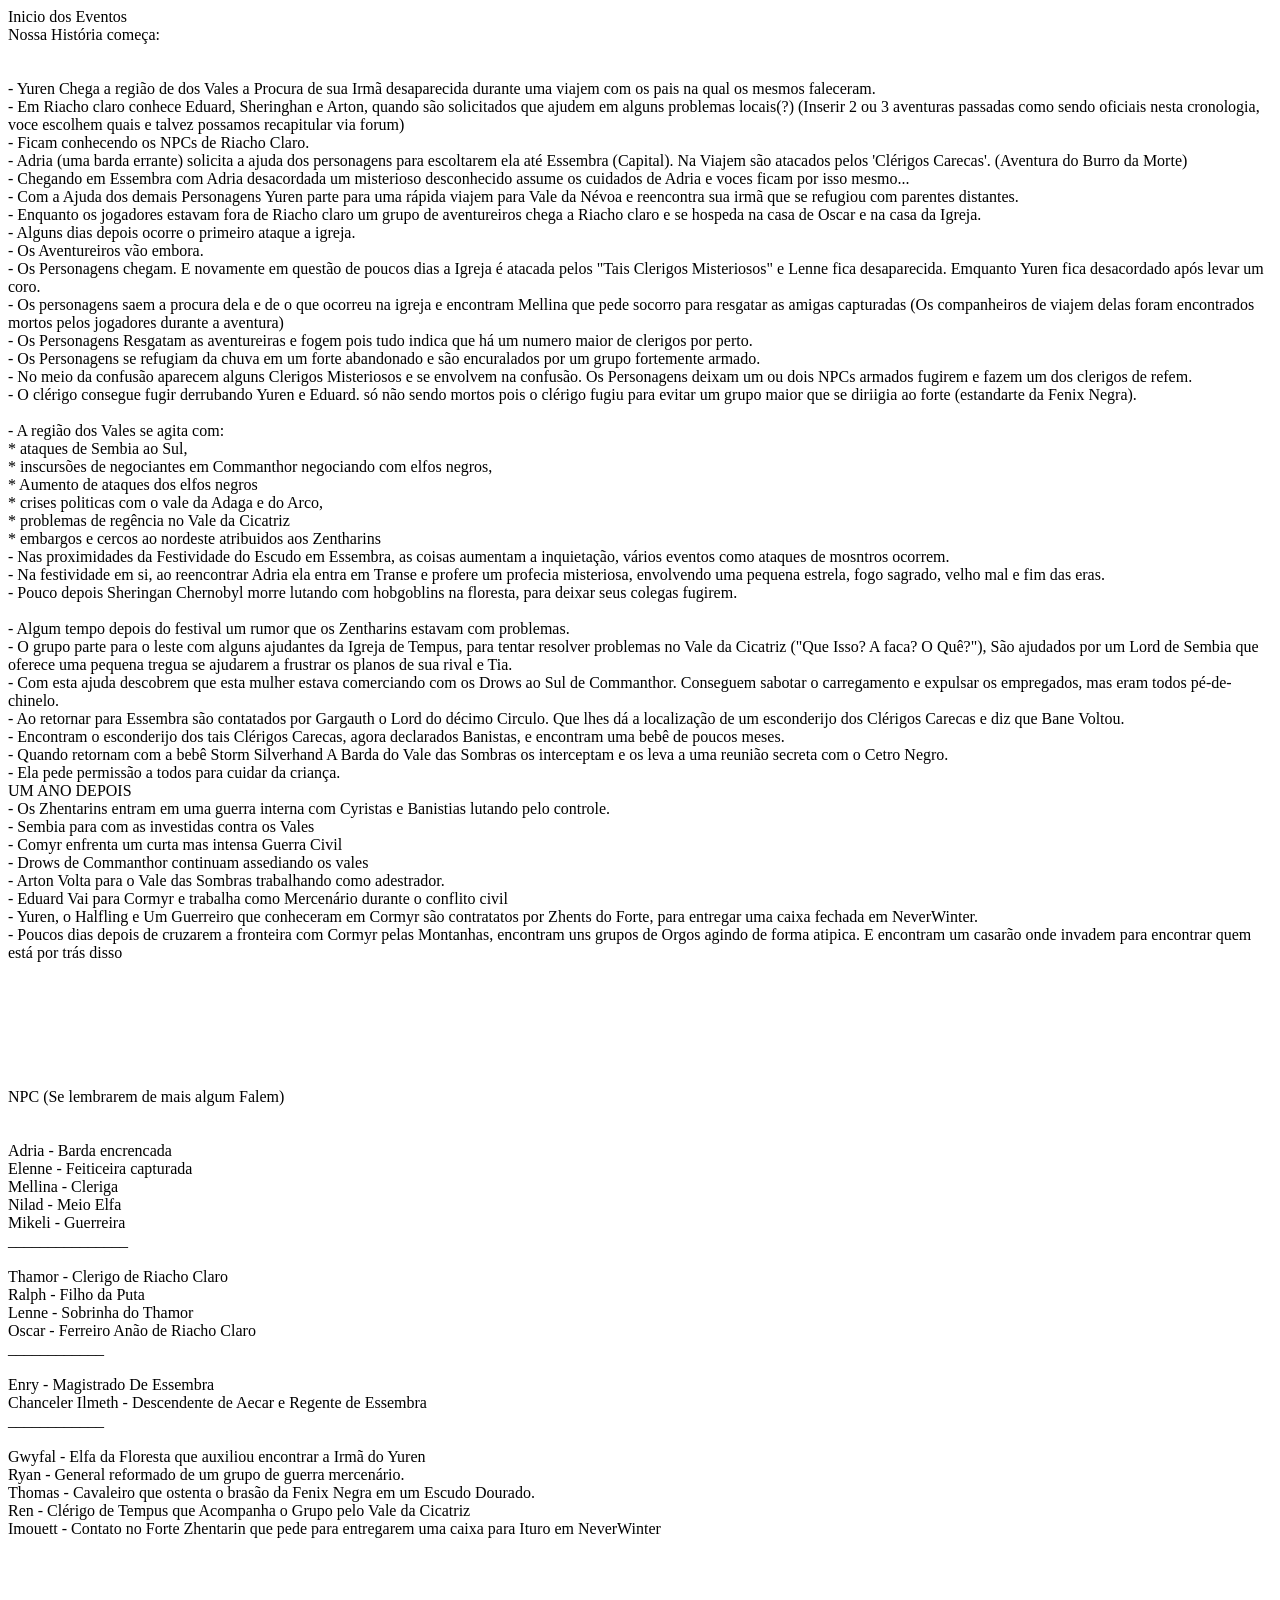
<file: cronologia.html>
<!DOCTYPE html>
<html>
<head>
    <meta charset="UTF-8"/>
    <title>unForgotten - Cronologia</title>
</head>
<body>
   Inicio dos Eventos<br>
    Nossa História começa:<br><br>

<br>- Yuren Chega a região de dos Vales a Procura de sua Irmã desaparecida durante uma viajem com os pais na qual os mesmos faleceram.
<br>- Em Riacho claro conhece Eduard, Sheringhan e Arton, quando são solicitados que ajudem em alguns problemas locais(?) (Inserir 2 ou 3 aventuras passadas como sendo oficiais nesta cronologia, voce escolhem quais e talvez possamos recapitular via forum)
<br>- Ficam conhecendo os NPCs de Riacho Claro.
<br>- Adria (uma barda errante) solicita a ajuda dos personagens para escoltarem ela até Essembra (Capital). Na Viajem são atacados pelos 'Clérigos Carecas'. (Aventura do Burro da Morte)
<br>- Chegando em Essembra com Adria desacordada um misterioso desconhecido assume os cuidados de Adria e voces ficam por isso mesmo...
<br>- Com a Ajuda dos demais Personagens Yuren parte para uma rápida viajem para Vale da Névoa e reencontra sua irmã que se refugiou com parentes distantes.
<br>- Enquanto os jogadores estavam fora de Riacho claro um grupo de aventureiros chega a Riacho claro e se hospeda na casa de Oscar e na casa da Igreja.
<br>- Alguns dias depois ocorre o primeiro ataque a igreja.
<br>- Os Aventureiros vão embora.
<br>- Os Personagens chegam. E novamente em questão de poucos dias a Igreja é atacada pelos "Tais Clerigos Misteriosos" e Lenne fica desaparecida. Emquanto Yuren fica desacordado após levar um coro.
<br>- Os personagens saem a procura dela e de o que ocorreu na igreja e encontram Mellina que pede socorro para resgatar as amigas capturadas (Os companheiros de viajem delas foram encontrados mortos pelos jogadores durante a aventura)
<br>- Os Personagens Resgatam as aventureiras e fogem pois tudo indica que há um numero maior de clerigos por perto.
<br>- Os Personagens se refugiam da chuva em um forte abandonado e são encuralados por um grupo fortemente armado.
<br>- No meio da confusão aparecem alguns Clerigos Misteriosos e se envolvem na confusão. Os Personagens deixam um ou dois NPCs armados fugirem e fazem um dos clerigos de refem.
<br>- O clérigo consegue fugir derrubando Yuren e Eduard. só não sendo mortos pois o clérigo fugiu para evitar um grupo maior que se diriigia ao forte (estandarte da Fenix Negra).
<br>
<br>- A região dos Vales se agita com:
<br>   * ataques de Sembia ao Sul, 
<br>   * inscursões de negociantes em Commanthor negociando com elfos negros, 
<br>   * Aumento de ataques dos elfos negros
<br>   * crises politicas com o vale da Adaga e do Arco,
<br>   * problemas de regência no Vale da Cicatriz 
<br>   * embargos e cercos ao nordeste atribuidos aos Zentharins
<br>- Nas proximidades da Festividade do Escudo em Essembra, as coisas aumentam a inquietação, vários eventos como ataques de mosntros ocorrem.
<br>- Na festividade em si, ao reencontrar Adria ela entra em Transe e profere um profecia misteriosa, envolvendo uma pequena estrela, fogo sagrado, velho mal e fim das eras.
<br>- Pouco depois Sheringan Chernobyl morre lutando com hobgoblins na floresta, para deixar seus colegas fugirem.
<br>
<br>- Algum tempo depois do festival um rumor que os Zentharins estavam com problemas.
<br>- O grupo parte para o leste com alguns ajudantes da Igreja de Tempus, para tentar resolver problemas no Vale da Cicatriz ("Que Isso? A faca? O Quê?"), São ajudados por um Lord de Sembia que oferece uma pequena tregua se ajudarem a frustrar os planos de sua rival e Tia.
<br>- Com esta ajuda descobrem que esta mulher estava comerciando com os Drows ao Sul de Commanthor. Conseguem sabotar o carregamento e expulsar os empregados, mas eram todos pé-de-chinelo.
<br>- Ao retornar para Essembra são contatados por Gargauth o Lord do décimo Circulo. Que lhes dá a localização de um esconderijo dos Clérigos Carecas e diz que Bane Voltou.
<br>- Encontram o esconderijo dos tais Clérigos Carecas, agora declarados Banistas, e encontram uma bebê de poucos meses.
<br>- Quando retornam com a bebê Storm Silverhand A Barda do Vale das Sombras os interceptam e os leva a uma reunião secreta com o Cetro Negro.
<br>- Ela pede permissão a todos para cuidar da criança.
<br>UM ANO DEPOIS
<br>- Os Zhentarins entram em uma guerra interna com Cyristas e Banistias lutando pelo controle.
<br>- Sembia para com as investidas contra os Vales
<br>- Comyr enfrenta um curta mas intensa Guerra Civil
<br>- Drows de Commanthor continuam assediando os vales
<br>- Arton Volta para o Vale das Sombras trabalhando como adestrador.
<br>- Eduard Vai para Cormyr e trabalha como Mercenário durante o conflito civil 
<br>- Yuren, o Halfling e Um Guerreiro que conheceram em Cormyr são contratatos por Zhents do Forte, para entregar uma caixa fechada em NeverWinter.
<br>- Poucos dias depois de cruzarem a fronteira com Cormyr pelas Montanhas, encontram uns grupos de Orgos agindo de forma atipica. E encontram um casarão onde invadem para encontrar quem está por trás disso
<br>
<br>
<br>
<br>
<br>
<br>
<br>
<br>NPC (Se lembrarem de mais algum Falem)
<br>
<br>
<br>Adria - Barda encrencada
<br>Elenne - Feiticeira capturada
<br>Mellina - Cleriga
<br>Nilad - Meio Elfa
<br>Mikeli - Guerreira
<br>_______________
<br>
<br>Thamor - Clerigo de Riacho Claro
<br>Ralph - Filho da Puta
<br>Lenne - Sobrinha do Thamor
<br>Oscar - Ferreiro Anão de Riacho Claro
<br>____________
<br>
<br>Enry - Magistrado De Essembra
<br>Chanceler Ilmeth - Descendente de Aecar e Regente de Essembra
<br>____________
<br>
<br>Gwyfal - Elfa da Floresta que auxiliou encontrar a Irmã do Yuren
<br>Ryan - General reformado de um grupo de guerra mercenário.
<br>Thomas - Cavaleiro que ostenta o brasão da Fenix Negra em um Escudo Dourado.
<br>Ren - Clérigo de Tempus que Acompanha o Grupo pelo Vale da Cicatriz
<br>Imouett - Contato no Forte Zhentarin que pede para entregarem uma caixa para Ituro em NeverWinter
<br>
<br>
<br>
<br>
<br>
</body>
</html>
</file>
<file: criador_de_fichas/style.css>
/* D&D Beyond Style - Dark Theme */
* { margin: 0; padding: 0; box-sizing: border-box; }

:root {
    --bg-darkest: #111111;
    --bg-dark: #1a1a1a;
    --bg-card: #252525;
    --bg-input: #333333;
    --bg-hover: #3d3d3d;
    --border: #3d3d3d;
    --border-light: #555555;
    --text-main: #e8e0d4;
    --text-dim: #8b8178;
    --text-muted: #6b6560;
    --accent-red: #8b2020;
    --accent-red-hover: #a52a2a;
    --accent-gold: #c9aa71;
    --accent-gold-dim: #a08a5c;
    --accent-green: #2d5a27;
    --accent-blue: #1a5276;
    --font: 'Segoe UI', 'Roboto', 'Helvetica Neue', sans-serif;
}

body {
    font-family: var(--font);
    background-color: var(--bg-darkest);
    color: var(--text-main);
    line-height: 1.5;
}

/* ===== HEADER ===== */
header {
    background: linear-gradient(180deg, #1e1e1e 0%, var(--bg-darkest) 100%);
    border-bottom: 3px solid var(--accent-red);
    padding: 0;
}
.header-content {
    max-width: 1400px;
    margin: 0 auto;
    padding: 16px 24px;
}
.logo {
    display: flex;
    align-items: center;
    gap: 14px;
}
.logo-icon {
    font-size: 36px;
    color: var(--accent-gold);
}
.logo h1 {
    font-size: 28px;
    color: var(--accent-gold);
    letter-spacing: 2px;
    font-weight: 800;
}
.subtitle {
    font-size: 13px;
    color: var(--text-dim);
    letter-spacing: 1px;
}

/* ===== MAIN ===== */
main {
    max-width: 1400px;
    margin: 0 auto;
    padding: 20px 24px 40px;
}

/* ===== STEP / SECTION ===== */
.step {
    background-color: var(--bg-card);
    border: 1px solid var(--border);
    border-radius: 8px;
    padding: 0;
    margin-bottom: 16px;
    overflow: hidden;
}
.step-header {
    display: flex;
    align-items: center;
    gap: 12px;
    padding: 12px 20px;
    background: linear-gradient(90deg, var(--accent-red) 0%, #5a1515 100%);
    border-bottom: 1px solid var(--border);
}
.step-number {
    display: flex;
    align-items: center;
    justify-content: center;
    width: 30px;
    height: 30px;
    background-color: var(--accent-gold);
    color: var(--bg-darkest);
    border-radius: 50%;
    font-weight: 800;
    font-size: 14px;
    flex-shrink: 0;
}
.step-header h2 {
    font-size: 15px;
    color: var(--text-main);
    letter-spacing: 1px;
    text-transform: uppercase;
    font-weight: 700;
}
.step > .form-grid,
.step > .method-selector,
.step > .hint,
.step > .attributes-grid,
.step > .attr-bonuses-section,
.step > .skills-grid,
.step > .personality-grid {
    padding: 16px 20px;
}
.step > .form-grid:last-child { padding-bottom: 20px; }

/* ===== FORM GRID ===== */
.form-grid {
    display: grid;
    grid-template-columns: repeat(auto-fit, minmax(280px, 1fr));
    gap: 16px;
}
.form-group { display: flex; flex-direction: column; gap: 6px; }
.form-group label {
    font-size: 11px;
    font-weight: 700;
    color: var(--accent-gold);
    text-transform: uppercase;
    letter-spacing: 0.5px;
}
.form-group input,
.form-group select,
.form-group textarea {
    background-color: var(--bg-input);
    border: 1px solid var(--border-light);
    border-radius: 4px;
    padding: 8px 12px;
    color: var(--text-main);
    font-size: 14px;
    font-family: var(--font);
    transition: border-color 0.2s;
}
.form-group input:focus,
.form-group select:focus,
.form-group textarea:focus {
    outline: none;
    border-color: var(--accent-gold);
}
.form-group textarea { resize: vertical; min-height: 60px; }
.description {
    font-style: italic;
    color: var(--text-dim);
    font-size: 12px;
    margin-top: 2px;
}
.checkbox-group {
    display: flex;
    align-items: flex-end;
    padding-bottom: 4px;
}
.checkbox-label {
    display: flex;
    align-items: center;
    gap: 8px;
    cursor: pointer;
    font-size: 14px;
    color: var(--text-main);
}
.checkbox-label input[type="checkbox"] {
    width: 18px;
    height: 18px;
    accent-color: var(--accent-red);
}

/* ===== HINT ===== */
.hint {
    color: var(--text-dim);
    font-size: 12px;
    font-style: italic;
    padding: 0 20px 12px;
}

/* ===== METHOD SELECTOR ===== */
.method-selector {
    display: flex;
    align-items: center;
    gap: 10px;
    padding: 14px 20px;
    background-color: rgba(0,0,0,0.2);
    border-bottom: 1px solid var(--border);
    flex-wrap: wrap;
}
.method-selector label {
    font-weight: 700;
    font-size: 12px;
    color: var(--text-dim);
    text-transform: uppercase;
}
.method-selector select {
    background-color: var(--bg-input);
    border: 1px solid var(--border-light);
    border-radius: 4px;
    padding: 6px 10px;
    color: var(--text-main);
    font-size: 13px;
}
.points-badge {
    margin-left: auto;
    background-color: var(--accent-gold);
    color: var(--bg-darkest);
    padding: 4px 12px;
    border-radius: 12px;
    font-size: 12px;
    font-weight: 700;
}
.points-badge.insufficient { background-color: #c0392b; }
.btn-small {
    padding: 5px 14px;
    background-color: var(--accent-red);
    color: var(--text-main);
    border: none;
    border-radius: 4px;
    font-size: 12px;
    font-weight: 700;
    cursor: pointer;
}
.btn-small:hover { background-color: var(--accent-red-hover); }

/* ===== ATTRIBUTES GRID ===== */
.attributes-grid {
    display: grid;
    grid-template-columns: repeat(6, 1fr);
    gap: 10px;
    padding: 16px 20px;
}
.attr-card {
    background-color: var(--bg-dark);
    border: 1px solid var(--border);
    border-radius: 8px;
    padding: 12px 8px;
    text-align: center;
    transition: border-color 0.2s;
}
.attr-card:hover { border-color: var(--accent-gold); }
.attr-card .attr-name {
    font-size: 10px;
    font-weight: 700;
    color: var(--text-dim);
    text-transform: uppercase;
    letter-spacing: 1px;
    margin-bottom: 6px;
}
.attr-card input[type="number"] {
    width: 60px;
    text-align: center;
    font-size: 22px;
    font-weight: 800;
    background-color: var(--bg-input);
    border: 1px solid var(--border-light);
    border-radius: 4px;
    padding: 4px;
    color: var(--accent-gold);
    margin-bottom: 6px;
}
.attr-card input[type="number"]:focus {
    outline: none;
    border-color: var(--accent-gold);
}
.attr-card .attr-mod {
    font-size: 16px;
    font-weight: 700;
    color: var(--text-main);
    background-color: var(--bg-hover);
    border-radius: 4px;
    padding: 2px 0;
}
.attr-card .attr-final {
    font-size: 14px;
    font-weight: 800;
    color: var(--accent-gold);
    margin-bottom: 4px;
}

/* ===== ATTRIBUTE BONUSES ===== */
.attr-bonuses-section {
    padding: 14px 20px;
    background-color: rgba(0,0,0,0.15);
    border-top: 1px solid var(--border);
}
.attr-bonuses-section h3 {
    font-size: 12px;
    color: var(--accent-gold);
    text-transform: uppercase;
    margin-bottom: 4px;
}
.bonus-buttons {
    display: flex;
    flex-wrap: wrap;
    gap: 8px;
    margin-top: 8px;
}
.bonus-btn {
    padding: 6px 14px;
    border: 2px solid var(--border-light);
    border-radius: 4px;
    background-color: var(--bg-input);
    color: var(--text-main);
    font-size: 12px;
    font-weight: 600;
    cursor: pointer;
    transition: all 0.2s;
}
.bonus-btn:hover { border-color: var(--accent-gold); }
.bonus-btn.active {
    background-color: var(--accent-red);
    border-color: var(--accent-gold);
    color: white;
}

/* ===== SKILLS GRID ===== */
.skills-grid {
    display: grid;
    grid-template-columns: repeat(auto-fill, minmax(260px, 1fr));
    gap: 4px;
    padding: 0 20px 16px;
}
.skill-row {
    display: flex;
    align-items: center;
    gap: 8px;
    padding: 7px 10px;
    border-radius: 4px;
    transition: background-color 0.15s;
}
.skill-row:hover { background-color: var(--bg-hover); }
.skill-row input[type="checkbox"] {
    width: 16px;
    height: 16px;
    accent-color: var(--accent-red);
    cursor: pointer;
    flex-shrink: 0;
}
.skill-row label {
    flex: 1;
    font-size: 13px;
    cursor: pointer;
    color: var(--text-main);
}
.skill-row .skill-attr {
    font-size: 10px;
    color: var(--text-muted);
    min-width: 30px;
}
.skill-row .skill-mod {
    font-size: 13px;
    font-weight: 700;
    color: var(--accent-gold);
    min-width: 32px;
    text-align: right;
}

/* ===== PERSONALITY ===== */
.personality-grid {
    display: grid;
    grid-template-columns: repeat(auto-fit, minmax(280px, 1fr));
    gap: 14px;
    padding: 16px 20px;
}
.full-width { grid-column: 1 / -1; }

/* ===== SUMMARY ===== */
.summary-section { border-color: var(--accent-gold-dim); }
.summary-grid {
    display: grid;
    grid-template-columns: repeat(6, 1fr);
    gap: 10px;
    padding: 16px 20px;
}
.stat-card {
    background: linear-gradient(180deg, #2a2a2a 0%, #1e1e1e 100%);
    border: 1px solid var(--border);
    border-radius: 8px;
    padding: 14px 8px;
    text-align: center;
}
.stat-card .stat-value {
    display: block;
    font-size: 26px;
    font-weight: 800;
    color: var(--accent-gold);
}
.stat-card .stat-label {
    display: block;
    font-size: 10px;
    color: var(--text-dim);
    text-transform: uppercase;
    letter-spacing: 0.5px;
    margin-top: 4px;
}
.selected-skills-box {
    margin: 0 20px 16px;
    padding: 14px;
    background-color: var(--bg-dark);
    border: 1px solid var(--border);
    border-radius: 6px;
}
.selected-skills-box h3 {
    font-size: 12px;
    color: var(--accent-gold);
    text-transform: uppercase;
    margin-bottom: 10px;
}
.selected-skills-box ul {
    list-style: none;
    display: flex;
    flex-wrap: wrap;
    gap: 6px;
}
.selected-skills-box li {
    background-color: var(--accent-red);
    color: white;
    padding: 3px 10px;
    border-radius: 12px;
    font-size: 12px;
    font-weight: 600;
}

/* ===== NAVBAR (Sobre + Fichas) ===== */
.navbar { display: flex; gap: 8px; padding: 12px 24px; max-width: 1400px; margin: 0 auto; justify-content: flex-end; }
.nav-btn {
    background-color: var(--bg-hover);
    color: var(--text-main);
    border: 1px solid var(--border-light);
    border-radius: 6px;
    padding: 8px 18px;
    font-size: 13px;
    font-weight: 700;
    cursor: pointer;
    font-family: inherit;
}
.nav-btn:hover { border-color: var(--accent-gold); color: var(--accent-gold); }
.nav-dropdown { position: relative; }
.nav-menu {
    position: absolute;
    top: calc(100% + 6px);
    right: 0;
    min-width: 230px;
    background-color: var(--bg-card);
    border: 1px solid var(--border-light);
    border-radius: 8px;
    padding: 6px;
    display: flex;
    flex-direction: column;
    gap: 2px;
    z-index: 1000;
    box-shadow: 0 8px 24px rgba(0,0,0,0.5);
}
.nav-menu[hidden] { display: none; }
.nav-menu button {
    background: none;
    border: none;
    color: var(--text-main);
    text-align: left;
    padding: 9px 12px;
    font-size: 13px;
    border-radius: 5px;
    cursor: pointer;
    font-family: inherit;
}
.nav-menu button:hover:not(:disabled) { background-color: var(--bg-hover); color: var(--accent-gold); }
.nav-menu button:disabled { color: var(--text-muted); cursor: default; }

/* ===== MODAL (Sobre) ===== */
.modal-overlay {
    position: fixed;
    inset: 0;
    background: rgba(0,0,0,0.7);
    display: flex;
    align-items: center;
    justify-content: center;
    z-index: 10001;
    padding: 24px;
}
.modal-overlay[hidden] { display: none; }
.modal-box {
    background-color: var(--bg-card);
    border: 1px solid var(--accent-gold-dim);
    border-radius: 10px;
    padding: 24px 28px;
    max-width: 440px;
    text-align: center;
}
.modal-box h3 { color: var(--accent-gold); margin-bottom: 12px; font-size: 16px; }
.modal-box p { font-size: 13px; color: var(--text-main); line-height: 1.7; }
.modal-box .btn { margin-top: 16px; }

/* ===== EXPORT BAR ===== */
.export-bar {
    display: flex;
    gap: 12px;
    justify-content: center;
    flex-wrap: wrap;
    padding: 20px;
    background-color: var(--bg-card);
    border: 1px solid var(--border);
    border-radius: 8px;
    margin-top: 16px;
}
.btn {
    padding: 12px 24px;
    border: none;
    border-radius: 6px;
    font-size: 14px;
    font-weight: 700;
    cursor: pointer;
    transition: all 0.2s;
    letter-spacing: 0.5px;
}
.btn:hover { transform: translateY(-1px); filter: brightness(1.15); }
.btn:active { transform: translateY(0); }
.btn-green { background-color: var(--accent-green); color: white; }
.btn-blue { background-color: var(--accent-blue); color: white; }
.btn-gold { background-color: var(--accent-gold); color: var(--bg-darkest); }
.btn-gray { background-color: var(--bg-hover); color: var(--text-main); border: 1px solid var(--border-light); }

/* ===== FOOTER ===== */
footer {
    text-align: center;
    padding: 20px;
    color: var(--text-muted);
    border-top: 1px solid var(--border);
    margin-top: 20px;
    font-size: 12px;
}

/* ===== RESPONSIVE ===== */
@media (max-width: 1024px) {
    .attributes-grid { grid-template-columns: repeat(3, 1fr); }
    .summary-grid { grid-template-columns: repeat(3, 1fr); }
}
@media (max-width: 768px) {
    .logo h1 { font-size: 20px; }
    main { padding: 12px; }
    .form-grid { grid-template-columns: 1fr; }
    .attributes-grid { grid-template-columns: repeat(2, 1fr); }
    .skills-grid { grid-template-columns: 1fr; }
    .summary-grid { grid-template-columns: repeat(2, 1fr); }
    .export-bar { flex-direction: column; }
    .btn { width: 100%; }
}
@media (max-width: 480px) {
    .attributes-grid { grid-template-columns: repeat(2, 1fr); }
    .summary-grid { grid-template-columns: repeat(2, 1fr); }
}

/* ===== ATTR SELECT (Conjunto Padrao / 4d6) ===== */
.attr-card select {
    width: 74px;
    text-align: center;
    font-size: 18px;
    font-weight: 700;
    background-color: var(--bg-input);
    border: 1px solid var(--border-light);
    border-radius: 4px;
    padding: 6px 4px;
    color: var(--accent-gold);
    margin-bottom: 6px;
    cursor: pointer;
}
.attr-card select:focus { outline: none; border-color: var(--accent-gold); }

/* ===== DETALHES (Classe / Especie / Antecedente) ===== */
.detail-grid {
    display: grid;
    grid-template-columns: repeat(auto-fit, minmax(300px, 1fr));
    gap: 12px;
    padding: 0 20px 16px;
}
.detail-box {
    background-color: var(--bg-dark);
    border: 1px solid var(--border);
    border-radius: 6px;
    padding: 12px 14px;
}
.collapse-box { padding: 0; overflow: hidden; }
.collapse-header {
    display: flex;
    align-items: center;
    justify-content: space-between;
    gap: 8px;
    width: 100%;
    padding: 12px 14px;
    border: none;
    background: none;
    color: var(--accent-gold);
    text-transform: uppercase;
    font-size: 11px;
    font-weight: 700;
    letter-spacing: 0.5px;
    text-align: left;
    cursor: pointer;
}
.collapse-header:hover { background-color: var(--bg-hover); }
.collapse-chevron { flex-shrink: 0; transition: transform 0.15s ease; }
.collapse-chevron::before { content: '▸'; }
.collapse-box.open .collapse-chevron { transform: rotate(90deg); }
.collapse-body { display: none; padding: 0 14px 12px; border-top: 1px solid var(--border); }
.collapse-box.open .collapse-body { display: block; }
.collapse-body .description { margin: 10px 0 8px; }
.detail-list { display: flex; flex-direction: column; gap: 6px; }
.detail-item { font-size: 12px; line-height: 1.4; }
.detail-item strong { color: var(--accent-gold); font-weight: 600; }
.detail-item .detail-sub { color: var(--text-dim); font-size: 11px; display: block; }
.detail-meta {
    margin-top: 8px;
    font-size: 11px;
    color: var(--text-dim);
    font-style: italic;
}
.feature-level {
    float: right;
    color: var(--accent-gold);
    font-size: 10px;
    font-weight: 700;
    text-transform: uppercase;
    letter-spacing: 0.4px;
    line-height: 1.5;
}

/* ===== ESCOLHAS DE EQUIPAMENTO ===== */
.equipment-section { padding: 14px 20px; border-top: 1px solid var(--border); }
.equipment-section h3 {
    font-size: 12px;
    color: var(--accent-gold);
    text-transform: uppercase;
    margin-bottom: 10px;
}
.choice-group { margin-bottom: 10px; }
.choice-group .choice-label {
    font-size: 11px;
    color: var(--text-dim);
    margin-bottom: 6px;
    display: block;
}
.choice-cards { display: flex; flex-wrap: wrap; gap: 8px; }
.choice-card {
    padding: 8px 14px;
    border: 2px solid var(--border-light);
    border-radius: 6px;
    background-color: var(--bg-input);
    color: var(--text-main);
    font-size: 12px;
    font-weight: 600;
    cursor: pointer;
    transition: all 0.15s;
    text-align: left;
}
.choice-card:hover { border-color: var(--accent-gold); }
.choice-card.selected {
    background-color: var(--accent-red);
    border-color: var(--accent-gold);
    color: white;
}
.choice-card .choice-ab {
    display: inline-block;
    min-width: 18px;
    text-align: center;
    font-weight: 800;
    color: var(--accent-gold);
    margin-right: 6px;
}
.choice-card.selected .choice-ab { color: white; }
.equip-readonly {
    color: var(--text-dim);
    font-size: 12px;
    margin: 0;
    line-height: 1.5;
}
.inventory-list { display: flex; flex-direction: column; gap: 6px; }
.money-row { display: flex; flex-wrap: wrap; gap: 10px; padding: 4px 0 8px; }
.money-row .coin {
    display: inline-flex;
    align-items: center;
    gap: 5px;
    background-color: var(--bg-hover);
    border: 1px solid var(--border);
    border-radius: 999px;
    padding: 4px 12px;
    font-size: 12px;
    color: var(--text-dim);
    text-transform: uppercase;
    letter-spacing: 0.5px;
}
.money-row .coin b {
    color: var(--accent-gold);
    font-size: 14px;
}
.inv-row {
    display: flex;
    align-items: center;
    gap: 10px;
    background-color: var(--bg-hover);
    border: 1px solid var(--border);
    border-radius: 8px;
    padding: 8px 12px;
}
.inv-row.inv-row-plain { opacity: 0.85; }
.inv-equip {
    width: 16px;
    height: 16px;
    flex: 0 0 auto;
    accent-color: var(--accent-red);
    cursor: pointer;
}
.inv-info { flex: 1; display: flex; flex-direction: column; min-width: 0; }
.inv-name { font-size: 13px; font-weight: 600; }
.inv-detail { font-size: 11px; color: var(--text-dim); line-height: 1.35; }
.inv-src {
    flex: 0 0 auto;
    font-size: 10px;
    color: var(--accent-gold);
    text-transform: uppercase;
    letter-spacing: 0.4px;
    font-weight: 600;
}
.item-add-row { display: flex; gap: 10px; }
.item-add-row select {
    flex: 1;
    background-color: var(--bg-input);
    border: 1px solid var(--border-light);
    border-radius: 4px;
    padding: 8px 12px;
    color: var(--text-main);
    font-size: 13px;
}
.equip-list {
    list-style: none;
    display: flex;
    flex-wrap: wrap;
    gap: 8px;
}
.equip-list li {
    background-color: var(--bg-hover);
    border: 1px solid var(--border);
    border-radius: 12px;
    padding: 4px 12px;
    font-size: 12px;
    display: flex;
    align-items: center;
    gap: 8px;
}
.equip-list li .remove-item {
    cursor: pointer;
    color: #e74c3c;
    font-weight: 700;
    font-size: 14px;
    border: none;
    background: none;
}

/* ===== MAGIAS ===== */
.spell-stats {
    display: flex;
    gap: 12px;
    padding: 12px 20px;
    background-color: rgba(0,0,0,0.2);
    border-bottom: 1px solid var(--border);
    flex-wrap: wrap;
}
.spell-stats .spell-stat {
    background-color: var(--bg-dark);
    border: 1px solid var(--border);
    border-radius: 6px;
    padding: 8px 14px;
    text-align: center;
}
.spell-stats .spell-stat .s-val {
    display: block;
    font-size: 18px;
    font-weight: 800;
    color: var(--accent-gold);
}
.spell-stats .spell-stat .s-lbl {
    font-size: 10px;
    color: var(--text-dim);
    text-transform: uppercase;
}
.spells-columns {
    display: grid;
    grid-template-columns: 1fr;
    gap: 8px;
    padding: 12px 20px;
}
.spell-column { display: flex; flex-direction: column; }
.spell-column .feat-cat-header .feat-cat-title {
    font-size: 12px;
    font-weight: 700;
    letter-spacing: 0.5px;
}
.spell-row .feat-body .spell-name { font-size: 13px; font-weight: 600; color: var(--text-main); }
.spell-row .feat-body .spell-meta { font-size: 10px; color: var(--accent-gold); }
.spell-row .feat-body .spell-desc { font-size: 11px; color: var(--text-dim); line-height: 1.35; }
.spell-count { font-size: 12px; color: var(--text-dim); font-style: italic; margin: 10px 6px 4px; }
.spell-slots {
    display: flex;
    gap: 8px;
    padding: 10px 20px;
    background-color: rgba(0,0,0,0.2);
    border-bottom: 1px solid var(--border);
    flex-wrap: wrap;
    align-items: center;
}
.spell-slots .slots-title { font-size: 11px; color: var(--text-dim); text-transform: uppercase; letter-spacing: 0.5px; }
.slot-badge {
    background-color: var(--bg-dark);
    border: 1px solid var(--accent-gold-dim);
    border-radius: 999px;
    padding: 3px 12px;
    font-size: 12px;
    font-weight: 700;
    color: var(--accent-gold);
}
.slot-badge.slot-pact { border-color: var(--accent-red); color: #e89a9a; }
#spellsHint { margin: 0 20px; padding-top: 14px; }
#spellsChosen { margin: 0 20px 16px; }

/* ===== TALENTOS (origem padrão + extras por categoria) ===== */
.feat-block { margin: 0 20px 18px; padding: 0 0 4px; }
.feat-block h3 {
    font-size: 13px;
    color: var(--accent-gold);
    text-transform: uppercase;
    letter-spacing: 0.5px;
    border-bottom: 1px solid var(--border);
    padding-bottom: 6px;
    margin-bottom: 10px;
}
.feat-block h3 .feat-block-sub { font-size: 11px; color: var(--text-dim); text-transform: none; letter-spacing: 0; }
.detail-card { margin-bottom: 8px; }
.feat-panel-toggle {
    display: flex;
    align-items: center;
    gap: 8px;
    padding: 6px 0;
    font-size: 12px;
    color: var(--text-dim);
    cursor: pointer;
}
.feat-panel-toggle input { width: 15px; height: 15px; accent-color: var(--accent-red); flex-shrink: 0; }
.feat-panel-toggle span { line-height: 1.4; }
.feat-picker { margin: 8px 0 4px; }
.feat-cat {
    border: 1px solid var(--border);
    border-radius: 8px;
    margin-bottom: 8px;
    background-color: var(--bg-panel);
    overflow: hidden;
}
.feat-cat-header {
    width: 100%;
    display: flex;
    align-items: center;
    justify-content: space-between;
    gap: 8px;
    padding: 10px 14px;
    border: none;
    background: none;
    color: var(--accent-gold);
    text-transform: uppercase;
    font-size: 12px;
    font-weight: 700;
    letter-spacing: 0.5px;
    cursor: pointer;
    text-align: left;
}
.feat-cat-header::after {
    content: '▸';
    transition: transform 0.15s ease;
    color: var(--accent-gold);
    flex-shrink: 0;
}
.feat-cat-header.open::after { transform: rotate(90deg); }
.feat-cat-header:hover { background-color: var(--bg-hover); }
.feat-cat-count { font-size: 11px; color: var(--text-dim); font-weight: 400; text-transform: none; }
.feat-cat-list { display: none; padding: 2px 10px 10px; border-top: 1px solid var(--border); }
.feat-cat-list.open { display: block; }
.feat-row {
    display: flex;
    align-items: flex-start;
    gap: 8px;
    padding: 7px 6px;
    border-radius: 5px;
    cursor: pointer;
}
.feat-row:hover { background-color: var(--bg-hover); }
.feat-row input[type="checkbox"],
.feat-row input[type="radio"] {
    width: 15px;
    height: 15px;
    accent-color: var(--accent-red);
    margin-top: 2px;
    flex-shrink: 0;
}
.feat-body { display: flex; flex-direction: column; gap: 1px; min-width: 0; }
.feat-name { font-size: 13px; font-weight: 600; color: var(--text-main); }
.feat-meta { font-size: 10px; color: var(--accent-gold); }
.feat-desc { font-size: 11px; color: var(--text-dim); line-height: 1.35; }
.feats-chosen { display: flex; flex-wrap: wrap; gap: 6px; margin-top: 10px; }
.feats-chosen.empty { display: none; }
.feat-chip {
    display: inline-flex;
    align-items: center;
    gap: 4px;
    background-color: var(--bg-hover);
    border: 1px solid var(--border);
    border-radius: 999px;
    padding: 2px 6px 2px 10px;
    font-size: 12px;
    color: var(--text-dim);
}
.feat-chip .feat-chip-remove {
    border: none;
    background: none;
    color: var(--accent-red);
    cursor: pointer;
    font-size: 12px;
    line-height: 1;
    padding: 2px;
}
.feat-chip .feat-chip-remove:hover { color: #fff; }
#featsHomebrew { margin: 12px 20px 0; max-width: 320px; }
.lang-row { display: flex; gap: 8px; }
.lang-row select { flex: 1 1 0; min-width: 0; }
@media (max-width: 768px) {
    .lang-row { flex-direction: column; }
}

/* ===== PERICIAS ===== */
.skills-counter {
    padding: 0 20px 10px;
    font-size: 12px;
    color: var(--accent-gold);
    font-weight: 700;
}
.skill-row.locked label { color: var(--accent-gold); }
.skill-row .skill-source {
    font-size: 9px;
    color: var(--text-muted);
    min-width: 20px;
    text-align: right;
}

@media (max-width: 768px) {
    .spells-columns { grid-template-columns: 1fr; }
    .detail-grid { grid-template-columns: 1fr; }
}

/* ===== UPLOAD DE IMAGENS (Token quadrado ~3x barra / Corpo inteiro ~4x barra) ===== */
.basic-split { display: flex; gap: 16px; padding: 16px 20px; align-items: flex-start; }
.basic-split .form-grid { flex: 1; min-width: 0; }
.token-upload {
    width: 162px;
    height: 162px;
    flex: 0 0 auto;
    border: 2px dashed var(--border-light);
    border-radius: 8px;
    background-color: var(--bg-dark);
    display: flex;
    align-items: center;
    justify-content: center;
    cursor: pointer;
    overflow: hidden;
    position: relative;
    transition: border-color 0.2s;
}
.token-upload:hover { border-color: var(--accent-gold); }
.token-upload-placeholder {
    display: flex;
    flex-direction: column;
    align-items: center;
    gap: 4px;
    color: var(--text-dim);
    font-size: 11px;
    text-transform: uppercase;
    letter-spacing: 0.5px;
    text-align: center;
    padding: 8px;
}
.token-plus { font-size: 28px; font-weight: 800; color: var(--accent-gold); line-height: 1; }
.token-upload-preview { width: 100%; height: 100%; object-fit: cover; display: block; }

/* ===== RESUMO EM 2 COLUNAS (stats meia-tela + corpo inteiro) ===== */
.summary-split { display: grid; grid-template-columns: 1fr 1fr; gap: 16px; padding: 16px 20px; align-items: start; }
.summary-left { min-width: 0; }
.summary-left .summary-grid { grid-template-columns: repeat(3, 1fr); padding: 0 0 12px; }
.summary-left .selected-skills-box { margin: 0; }
.summary-right { min-width: 0; }
.fullbody-upload {
    width: 100%;
    max-width: 320px;
    aspect-ratio: 3 / 4;
    margin: 0 auto;
    border: 2px dashed var(--border-light);
    border-radius: 8px;
    background-color: var(--bg-dark);
    display: flex;
    align-items: center;
    justify-content: center;
    cursor: pointer;
    overflow: hidden;
    position: relative;
    transition: border-color 0.2s;
}
.fullbody-upload:hover { border-color: var(--accent-gold); }
.fullbody-placeholder {
    display: flex;
    flex-direction: column;
    align-items: center;
    gap: 4px;
    color: var(--text-dim);
    font-size: 11px;
    text-transform: uppercase;
    letter-spacing: 0.5px;
    text-align: center;
    padding: 8px;
}
.fullbody-preview { width: 100%; height: 100%; object-fit: cover; display: block; }

/* ===== PAINEIS LATERAIS (Ataques / Magias de Ataque) ===== */
.equipment-split, .spells-split { display: grid; grid-template-columns: minmax(0, 1fr) minmax(0, 1fr); gap: 0 16px; align-items: start; }
.equipment-main, .spells-main { min-width: 0; }
.equipment-side, .spells-side { min-width: 0; }
.equipment-side .equipment-section, .spells-side .equipment-section { border: 1px solid var(--border); border-radius: 6px; margin: 14px 0 14px 20px; padding: 12px 14px; }
.equipment-main .equipment-section { margin-right: 0; }
.attacks-list { display: flex; flex-direction: column; gap: 8px; }
.attack-card { background-color: var(--bg-dark); border: 1px solid var(--border); border-radius: 6px; padding: 10px 12px; }
.attack-grid { display: grid; grid-template-columns: repeat(12, 1fr); gap: 8px 10px; }
.attack-cell { display: flex; flex-direction: column; gap: 2px; min-width: 0; }
.attack-cell .k { font-size: 10px; color: var(--text-dim); text-transform: uppercase; letter-spacing: 0.5px; }
.attack-cell .v { font-size: 12px; color: var(--text-main); font-weight: 600; overflow-wrap: break-word; }
.attack-cell .v.attack-big { font-size: 14px; font-weight: 800; color: var(--accent-gold); }
.attack-cell .attack-field { width: 100%; }
.attacks-empty { color: var(--text-dim); font-size: 12px; font-style: italic; }

/* ===== VALIDACAO DA FICHA ===== */
.validation-box { margin: 14px 20px 0; padding: 12px 14px; border-radius: 6px; font-size: 12px; }
.validation-box.valid { background-color: rgba(46, 125, 50, 0.15); border: 1px solid #2e7d32; color: #9ccc9c; }
.validation-box.has-warnings { background-color: rgba(139, 121, 20, 0.12); border: 1px solid var(--accent-gold-dim); color: var(--text-main); }
.validation-box.has-errors { background-color: rgba(139, 32, 32, 0.15); border: 1px solid var(--accent-red); color: var(--text-main); }
.validation-box ul { list-style: none; margin: 8px 0 0; display: flex; flex-direction: column; gap: 4px; }
.validation-box li.val-error::before { content: '✖ '; color: #e74c3c; font-weight: 700; }
.validation-box li.val-warn::before { content: '! '; color: var(--accent-gold); font-weight: 700; }

/* ===== 2o CHECK DA MAGIA + CARDS EDITAVEIS ===== */
.spell-row { flex-wrap: wrap; }
.spell-row label.feat-body { flex: 1; cursor: pointer; }
.spell-attack-check {
    flex: 1 1 100%;
    margin-left: 23px;
    display: flex;
    align-items: center;
    gap: 6px;
    font-size: 11px;
    color: var(--text-dim);
    cursor: pointer;
    padding: 2px 0;
}
.spell-attack-check:hover { color: var(--accent-gold); }
.spell-attack-check input { width: 14px; height: 14px; accent-color: var(--accent-red); flex-shrink: 0; }
.attack-name-input {
    width: 100%;
    background: transparent;
    border: none;
    border-bottom: 1px dashed var(--border-light);
    color: var(--accent-gold);
    font-size: 13px;
    font-weight: 700;
    margin-bottom: 6px;
    padding: 2px 0;
}
.attack-name-input:focus { outline: none; border-bottom-color: var(--accent-gold); }
.attack-card .attack-field {
    flex: 1;
    min-width: 0;
    background-color: var(--bg-input);
    border: 1px solid var(--border-light);
    border-radius: 4px;
    padding: 4px 8px;
    color: var(--text-main);
    font-size: 12px;
    text-align: right;
}
.attack-card .attack-field:focus { outline: none; border-color: var(--accent-gold); }
.attack-card .attack-field.attack-big { font-size: 14px; font-weight: 800; color: var(--accent-gold); }

/* ===== LIGHTBOX ===== */
.lightbox-overlay {
    position: fixed;
    inset: 0;
    background: rgba(0, 0, 0, 0.88);
    display: flex;
    align-items: center;
    justify-content: center;
    z-index: 9999;
    cursor: zoom-out;
    padding: 24px;
}
.lightbox-overlay img { max-width: 100%; max-height: 100%; object-fit: contain; border-radius: 8px; }
.lightbox-close {
    position: fixed;
    top: 14px;
    right: 18px;
    background: none;
    border: none;
    color: #fff;
    font-size: 28px;
    line-height: 1;
    cursor: pointer;
}
.lightbox-bar {
    position: fixed;
    bottom: 20px;
    left: 50%;
    transform: translateX(-50%);
    display: flex;
    gap: 10px;
    z-index: 10000;
}

@media (max-width: 900px) {
    .equipment-split, .spells-split { grid-template-columns: 1fr; }
    .summary-split { grid-template-columns: 1fr; }
    .equipment-side .equipment-section, .spells-side .equipment-section { margin: 0 20px 14px; }
}
@media (max-width: 768px) {
    .basic-split { flex-direction: column; }
    .token-upload { width: 140px; height: 140px; }
}
</file>
